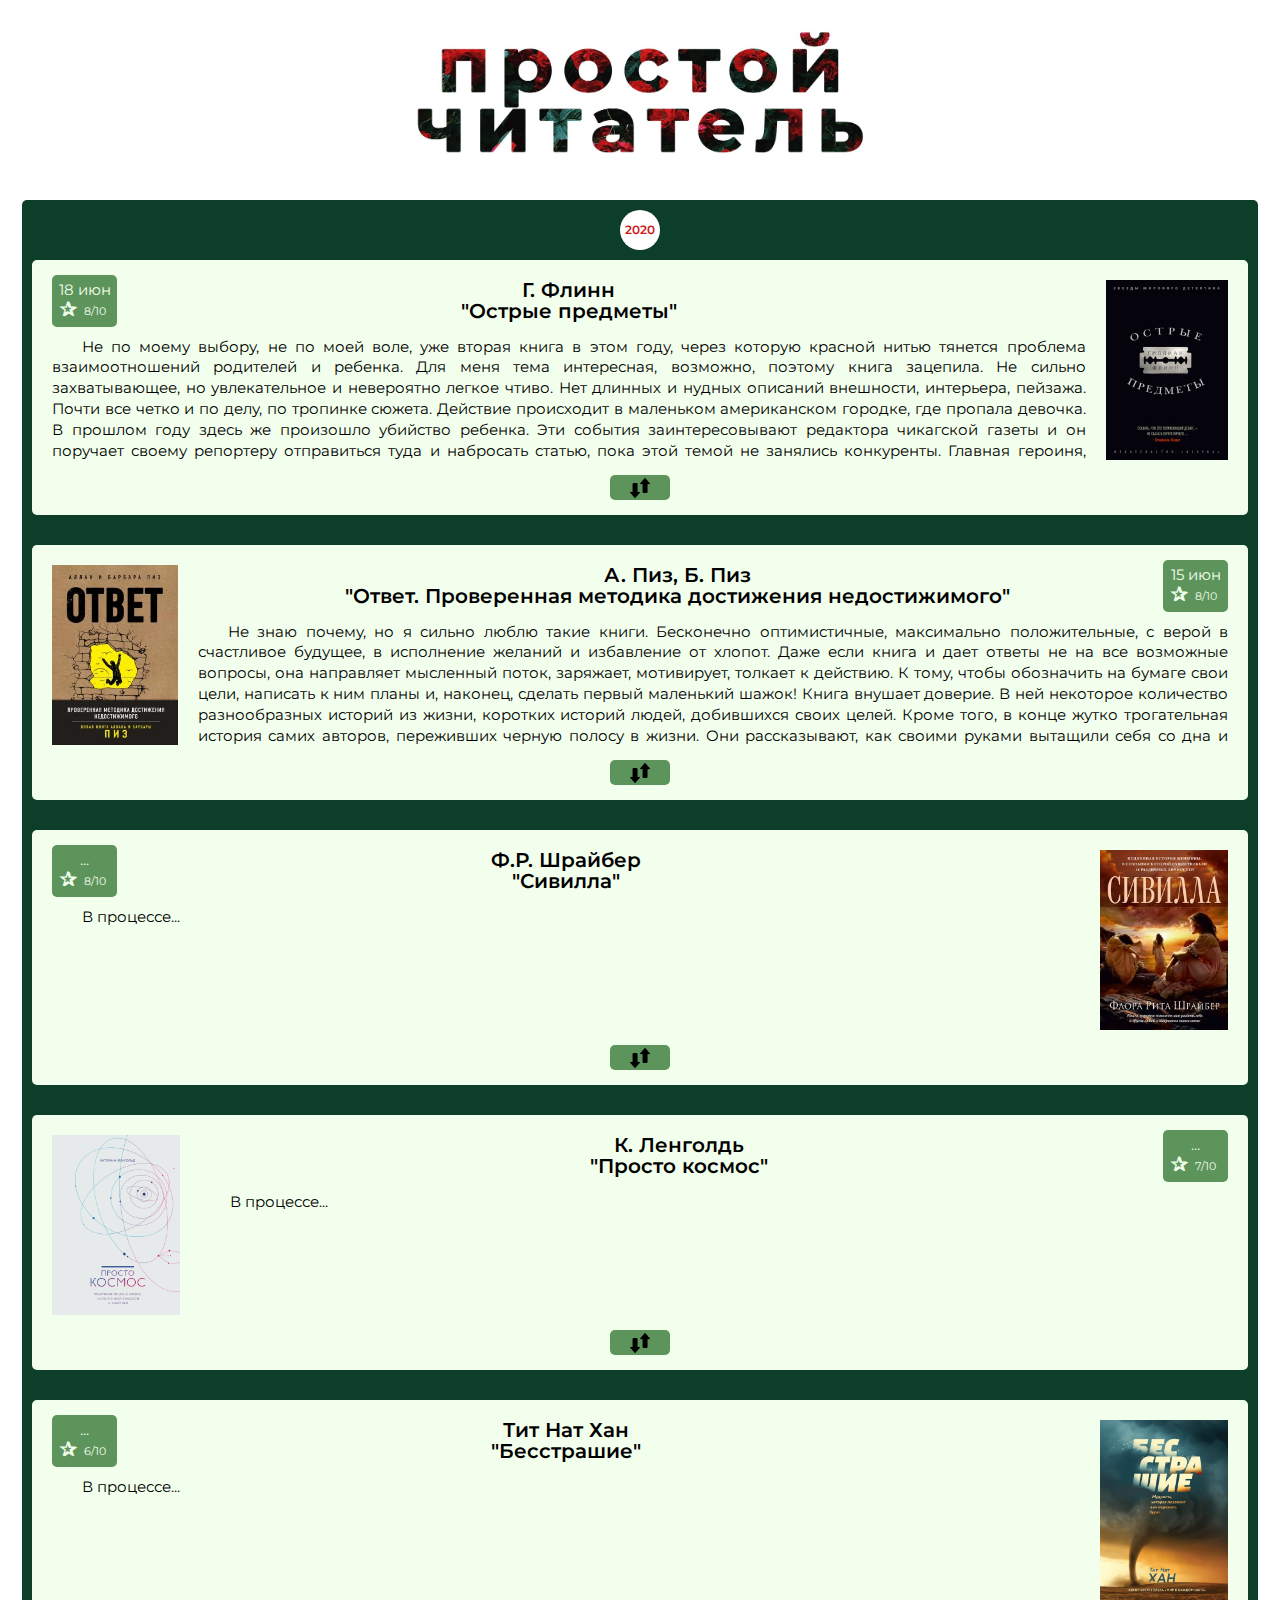
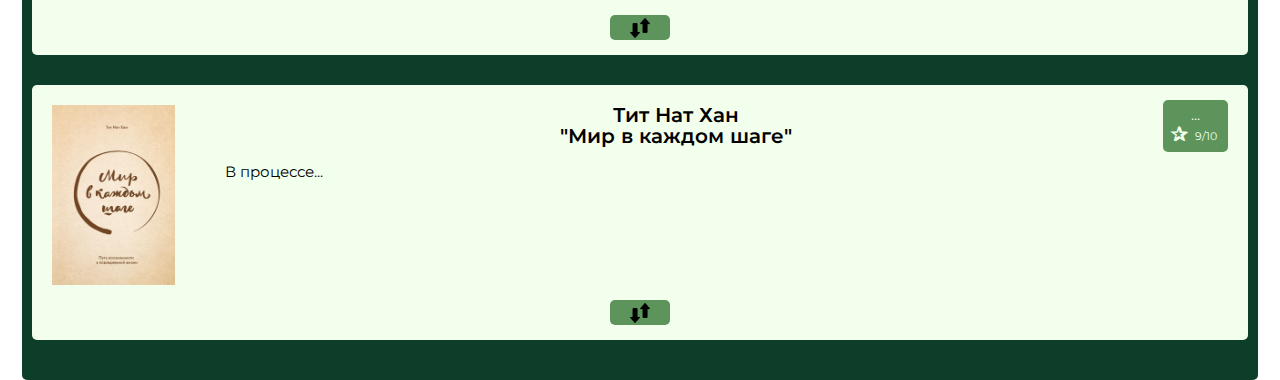
<file: index.html>
<!DOCTYPE html>
<html lang="en">
  <head>
    <meta charset="UTF-8"/>
    <meta name="viewport" content="width=device-width, initial-scale=1.0"/>
    <title>My Books</title>
    <link rel="stylesheet" href="style.css"/>
    <link rel="icon" href="source/img/favicon.ico"/>
  </head>
  <body>
    <header class="logo"></header>
    <section class="books"><span class="year">2020</span>
          <div class="books__item">
            <div class="books__item-desc"><img class="books__item-img" src="source/img/books/hot.jpg" alt="&quot;Острые предметы&quot;"/>
              <div class="date-rate">
                <div class="date">18 июн</div>
                <div class="rate">8/10</div>
              </div>
              <div class="books__item-header">Г. Флинн
                <p class="books__item-name">&quot;Острые предметы&quot;</p>
              </div>
              <p>Не по моему выбору, не по моей воле,  уже вторая книга в этом году, через которую красной нитью тянется проблема взаимоотношений родителей и ребенка. Для меня тема интересная, возможно, поэтому книга зацепила. Не сильно захватывающее, но увлекательное и невероятно легкое чтиво. Нет длинных и нудных описаний внешности, интерьера, пейзажа. Почти все четко и по делу, по тропинке сюжета. Действие происходит в маленьком американском городке, где пропала девочка. В прошлом году здесь же произошло убийство ребенка. Эти события заинтересовывают редактора чикагской газеты и он поручает своему репортеру отправиться туда и набросать статью, пока этой темой не занялись конкуренты. Главная героиня, Камилла, тот самый репортер, она родом из Уинд-Гапа, этого злополучного города. Поэтому редактор уверен, что ей будет легко работать в родном городке, и пойдет на пользу встреча с семьей. Но с Камиллой все не так просто, она еле волочит груз проблем из прошлого, обладает пристрастием к алкоголю и некоторыми редкими «опасными» увлечениями. В Уинд-Гапе полиция неохотно идет на контакт и не позволяет ей проникать в подробности расследования, поэтому она берет интервью у местных жителей, своих старых знакомых, у семей погибшей и пропавшей девочек, знакомится с новыми людьми. Постепенно она получает все новые и новые сведения, которые с одной стороны проливают свет на расследование, а с другой - запутывают его, достаточно интригуя меня, читателя. Быстрая криминальная история, действительно похожая на статью с первой полосы какого-нибудь периодического издания.</p>
            </div>
            <input class="btn" type="button"/>
          </div>
          <div class="books__item">
            <div class="books__item-desc"><img class="books__item-img" src="source/img/books/answer.jpg" alt="&quot;Ответ. Проверенная методика достижения недостижимого&quot;"/>
              <div class="date-rate">
                <div class="date">15 июн</div>
                <div class="rate">8/10</div>
              </div>
              <div class="books__item-header">А. Пиз, Б. Пиз
                <p class="books__item-name">&quot;Ответ. Проверенная методика достижения недостижимого&quot;</p>
              </div>
              <p>Не знаю почему, но я сильно люблю такие книги. Бесконечно оптимистичные, максимально положительные, с верой в счастливое будущее, в исполнение желаний и избавление от хлопот. Даже если книга и дает ответы не на все возможные вопросы, она направляет мысленный поток, заряжает, мотивирует, толкает к действию. К тому, чтобы обозначить на бумаге свои цели, написать к ним планы и, наконец, сделать первый маленький шажок! Книга внушает доверие. В ней некоторое количество разнообразных историй из жизни, коротких историй людей, добившихся своих целей. Кроме того, в конце жутко трогательная история самих авторов, переживших черную полосу в жизни. Они рассказывают, как своими руками вытащили себя со дна и подробно перечисляют действия, которые были ими предприняты. В конце концов, они совершили практически невозможное. Фотографии в книге отлично дополнили текст. Для себя я извлекла идею, что не стоит бояться отказа или неудачи и пробовать, пробовать, пробовать снова.</p>
            </div>
            <input class="btn" type="button"/>
          </div>
          <div class="books__item">
            <div class="books__item-desc"><img class="books__item-img" src="source/img/books/sivil.jpg" alt="&quot;Сивилла&quot;"/>
              <div class="date-rate">
                <div class="date">...</div>
                <div class="rate">8/10</div>
              </div>
              <div class="books__item-header">Ф.Р. Шрайбер
                <p class="books__item-name">&quot;Сивилла&quot;</p>
              </div>
              <p>В процессе...</p>
            </div>
            <input class="btn" type="button"/>
          </div>
          <div class="books__item">
            <div class="books__item-desc"><img class="books__item-img" src="source/img/books/space.png" alt="&quot;Просто космос&quot;"/>
              <div class="date-rate">
                <div class="date">...</div>
                <div class="rate">7/10</div>
              </div>
              <div class="books__item-header">К. Ленголдь
                <p class="books__item-name">&quot;Просто космос&quot;</p>
              </div>
              <p>В процессе...</p>
            </div>
            <input class="btn" type="button"/>
          </div>
          <div class="books__item">
            <div class="books__item-desc"><img class="books__item-img" src="source/img/books/han.png" alt="&quot;Бесстрашие&quot;"/>
              <div class="date-rate">
                <div class="date">...</div>
                <div class="rate">6/10</div>
              </div>
              <div class="books__item-header">Тит Нат Хан
                <p class="books__item-name">&quot;Бесстрашие&quot;</p>
              </div>
              <p>В процессе...</p>
            </div>
            <input class="btn" type="button"/>
          </div>
          <div class="books__item">
            <div class="books__item-desc"><img class="books__item-img" src="source/img/books/every.jpg" alt="&quot;Мир в каждом шаге&quot;"/>
              <div class="date-rate">
                <div class="date">...</div>
                <div class="rate">9/10</div>
              </div>
              <div class="books__item-header">Тит Нат Хан
                <p class="books__item-name">&quot;Мир в каждом шаге&quot;</p>
              </div>
              <p>В процессе...</p>
            </div>
            <input class="btn" type="button"/>
          </div>
    </section>
    <script src="source/js/hiddenText.js"></script>
  </body>
</html>
</file>
<file: style.css>
@import url('https://fonts.googleapis.com/css2?family=Montserrat:wght@400;600;900&display=swap" rel="stylesheet');

body {
    margin: 0;
    padding: 0;
    font-size: 14 px;
    line-height: 1.3em;
		font-family: 'Montserrat', sans-serif;
		position: relative;
}

li {
    list-style: none;
}
  
a {
    color: #000;
    text-decoration: none;
}

.logo {
    height: 200px;
    margin: 0 auto;
    background: white url("source/img/logo.jpg") no-repeat 50% 50%;
    background-size: contain;
}

.books {
  	max-width: 1200px;
    margin: 0 auto;
    padding: 10px;
    background-color: rgba(13, 62, 42, 1);
    max-width: 95%;
    text-align: center;
    border-radius: 5px;
}

.year {
    display: inline-block;
    width: 30px;
    height: 30px;
    line-height: 30px;
    padding: 5px;
    background-color: white;
    border-radius: 50%;
    color: #ce1819;
    font-size: 12px;
    margin-bottom: 10px;
    font-weight: 600;
}

.year:hover {
    color: white;
    background-color:rgb(20, 90, 20);
}

.books__item {
    min-height: 100px;
    border-radius: 5px;
    padding: 20px;
    padding-bottom: 15px;
    margin-bottom: 30px;
    background-color: rgb(243, 255, 237);
    position: relative;
}

.date-rate {
	min-width: 55px;
	position: absolute;
	top: 15px;
	background-color: rgba(0, 82, 2, 0.62);
	color: rgb(243, 255, 237);
	border-radius: 5px;
	padding: 5px;
	text-align: center;
}
.rate {
	padding-left: 20px;
	font-size: 11px;
}
.rate::before{
	position: absolute;
	top: 24px;
	left: 8px;
	content: "\2730";
	font-size: 20px;
	font-weight: bold;
}
.books__item-desc {
    text-align: justify;
    margin-bottom: 15px;
    height: 180px;
    overflow: hidden;
    font-size: 15px;
}

.books__item-desc > p {
	text-indent: 30px;
}

.books__item-name {
		margin: 0;
}

.books__item-img {
    height: 180px;
    margin: 0;
    padding-left: 20px;
    float: right;
}

.books__item:nth-child(odd) .books__item-img {
    padding: 0 20px 0 0;
    float: left;
}

.books__item:nth-child(odd) .date-rate {
	top: 15px;
	right: 20px;
}

.books__item-header {
    margin: 0;
		margin-bottom: 10px;
		padding-right: 70px;
    font-size: 20px;
    text-align: center;
    font-weight: 600;
}

.btn {
    width: 60px;
    height: 25px;
    border: 0;
    color: whitesmoke;
    padding: 5px 5px;
    border-radius: 5px;
    background: rgba(0, 82, 2, 0.62) url("source/img/icon-syncalt.png") no-repeat 50% 50%;
    background-size: 20px;
}


.btn, 
.btn:active, 
.btn:focus {
    outline: none;
}

@media screen and (max-width: 650px) {
	.logo {
		width: 100%;
		height: 70px;
		position: fixed;
		top: 0;
		z-index: 10;
		opacity: 0.95;
	}
	.books {
		margin-top: 70px;
		max-width: 100%;
		padding: 5px;
	}
	.books__item {
		padding: 10px;
	}
	.books__item-img,
	.books__item:nth-child(odd) .books__item-img{
		float: none;
		display: block;
		margin: 0 auto 10px;
		padding: 0;
		height: 220px;
	}
	.books__item-desc {
		height: 61vh;
	}
	.books__item-desc > p {
		text-indent: 0px;
		margin: 0;
	}
	.books__item-header {
		padding: 0;
	}
}

.open {
    height: 100%;
}
</file>
